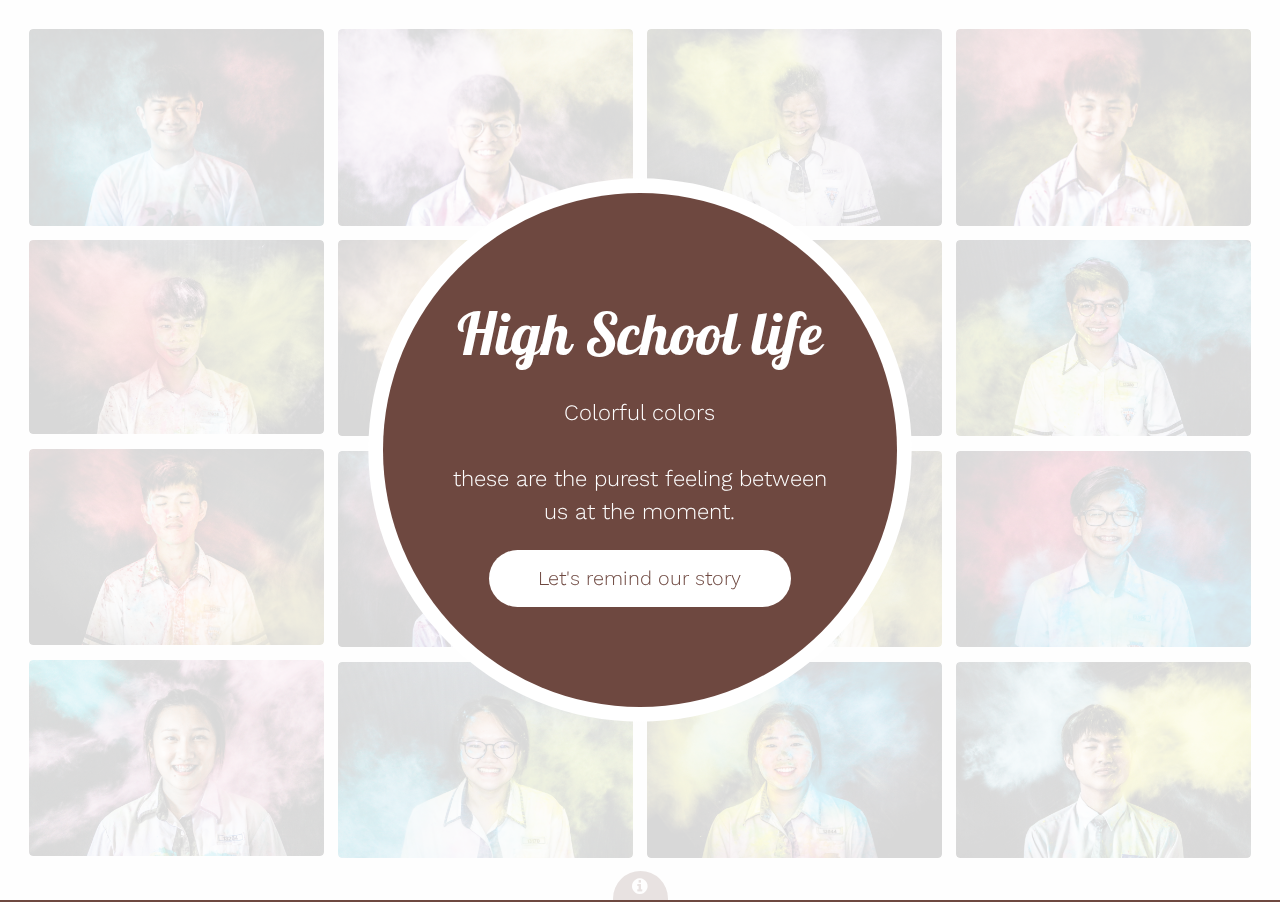
<file: index.html>
<!DOCTYPE HTML>
<!--
	Radius by TEMPLATED
	templated.co @templatedco
	Released for free under the Creative Commons Attribution 3.0 license (templated.co/license)
-->
<html>
	<head>
		<title>Always remember us this way</title>
		<meta charset="utf-8" />
		<meta name="viewport" content="width=device-width, initial-scale=1" />
		<link rel="stylesheet" href="assets/css/main.css" />
	</head>
	<body>

		<!-- Header -->
			<header id="header">
				<div class="inner">
					<div class="content">
						<h1>High School life</h1>
						<h2>Colorful colors<br /> <br />
						 these are the purest feeling between us at the moment.</h2>
						<a href="#" class="button big alt"><span>Let's remind our story</span></a>
					</div>
					<a href="#" class="button hidden"><span>Let's remind our story</span></a>
				</div>
			</header>

		<!-- Main -->
			<div id="main">
				<div class="inner">
					<div class="columns">

						<!-- Column 1 (horizontal, vertical, horizontal, vertical) -->
							<div class="image fit">
								<a href="detail1.html"><img src="images/01.jpg" alt="" /></a>
							</div>
							<div class="image fit">
								<a href="detail1.html"><img src="images/02.jpg" alt="" /></a>
							</div>
							<div class="image fit">
								<a href="detail1.html"><img src="images/03.jpg" alt="" /></a>
							</div>
							<div class="image fit">
								<a href="detail1.html"><img src="images/04.jpg" alt="" /></a>
							</div>

						<!-- Column 2 (vertical, horizontal, vertical, horizontal) -->
							<div class="image fit">
								<a href="detail1.html"><img src="images/06.jpg" alt="" /></a>
							</div>
							<div class="image fit">
								<a href="detail1.html"><img src="images/05.jpg" alt="" /></a>
							</div>
							<div class="image fit">
								<a href="detail1.html"><img src="images/08.jpg" alt="" /></a>
							</div>
							<div class="image fit">
								<a href="detail1.html"><img src="images/07.jpg" alt="" /></a>
							</div>

						<!-- Column 3 (horizontal, vertical, horizontal, vertical) -->
							<div class="image fit">
								<a href="detail1.html"><img src="images/09.jpg" alt="" /></a>
							</div>
							<div class="image fit">
								<a href="detail1.html"><img src="images/12.jpg" alt="" /></a>
							</div>
							<div class="image fit">
								<a href="detail1.html"><img src="images/11.jpg" alt="" /></a>
							</div>
							<div class="image fit">
								<a href="detail1.html"><img src="images/10.jpg" alt="" /></a>
							</div>

						<!-- Column 4 (vertical, horizontal, vertical, horizontal) -->
							<div class="image fit">
								<a href="detail1.html"><img src="images/13.jpg" alt="" /></a>
							</div>
							<div class="image fit">
								<a href="detail1.html"><img src="images/14.jpg" alt="" /></a>
							</div>
							<div class="image fit">
								<a href="detail1.html"><img src="images/15.jpg" alt="" /></a>
							</div>
							<div class="image fit">
								<a href="detail1.html"><img src="images/16.jpg" alt="" /></a>
							</div>

					</div>
				</div>
			</div>

		<!-- Footer -->
			<footer id="footer">
				<a href="#" class="info fa fa-info-circle"><span>About</span></a>
				<div class="inner">
					<div class="content">
						<h3>Always remember us this way</h3>
						<p>Fate, is a can not help the wonderful magnetic field dominated by human beings, but the global billions of people, we met so.<br /> The most youthful age is about to say goodbye.<br /> Even if the road after the age of 18 is rough,Even if I am the one I will be,<br /> I just want to remember my most colorful moments,<br /> Just want to remember my most lively years,<br /> Just want to remember... My most colorful youth.</p>
					</div>
					<div class="copyright">
						<h3>Follow me</h3>
						<ul class="icons">
							<li><a href="#" class="icon fa-twitter"><span class="label">Twitter</span></a></li>
							<li><a href="https://www.facebook.com/kongzhen.koo" class="icon fa-facebook"><span class="label">Facebook</span></a></li>
							<li><a href="https://www.instagram.com/kong_zhen/?hl=zh-tw" class="icon fa-instagram"><span class="label">Instagram</span></a></li>
							<li><a href="#" class="icon fa-dribbble"><span class="label">Dribbble</span></a></li>
						</ul>
						&copy; Always remember us this way. Design: <a href="https://www.instagram.com/kong_zhen/?hl=zh-tw">KOO KONG ZHEN</a>. Images: <a href="https://drive.google.com/drive/u/0/folders/1o5-w7MvJajLQ-y7zqC8nomoZ1O5dVR32">最純粹_我們</a>.
					</div>
				</div>
			</footer>

		<!-- Scripts -->
			<script src="assets/js/jquery.min.js"></script>
			<script src="assets/js/skel.min.js"></script>
			<script src="assets/js/util.js"></script>
			<script src="assets/js/main.js"></script>

	</body>
</html>
</file>
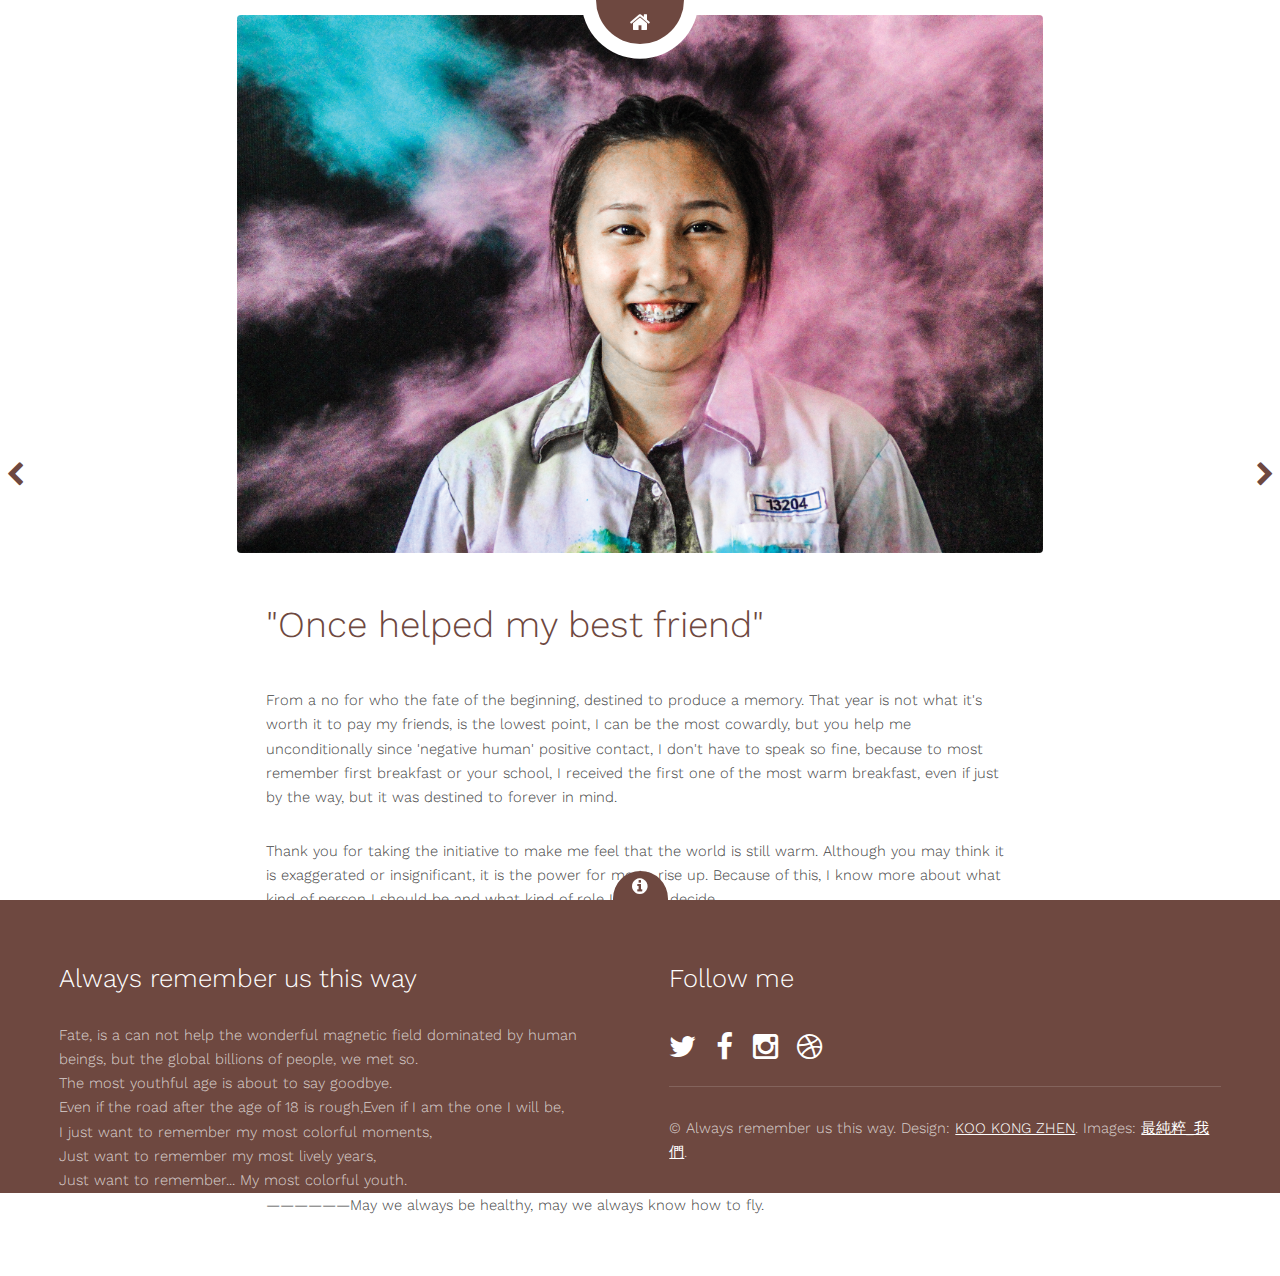
<file: detail1.html>
<!DOCTYPE HTML>
<!--
	Radius by TEMPLATED
	templated.co @templatedco
	Released for free under the Creative Commons Attribution 3.0 license (templated.co/license)
-->
<html>
	<head>
		<title>Detail 1 - Radius by TEMPLATED</title>
		<meta charset="utf-8" />
		<meta name="viewport" content="width=device-width, initial-scale=1" />
		<link rel="stylesheet" href="assets/css/main.css" />
	</head>
	<body>

		<!-- Header -->
			<header id="header" class="preview">
				<div class="inner">
					<div class="content">
						<h1>Radius</h1>
						<h2>A fully responsive masonry style portfolio template.</h2>
					</div>
					<a href="index.html" class="button hidden"><span>Let's Go</span></a>
				</div>
			</header>

		<!-- Main -->
			<div id="preview">
				<div class="inner">
					<div class="image fit">
						<img src="images/04.jpg" alt="" />
					</div>
					<div class="content">
						<header>
							<h2>"Once helped my best friend"</h2>
						</header>
						<p>From a no for who the fate of the beginning, destined to produce a memory. That year is not what it's worth it to pay my friends, is the lowest point, I can be the most cowardly, but you help me unconditionally since 'negative human' positive contact, I don't have to speak so fine, because to most remember first breakfast or your school, I received the first one of the most warm breakfast, even if just by the way, but it was destined to forever in mind.</p>
						<p>Thank you for taking the initiative to make me feel that the world is still warm. Although you may think it is exaggerated or insignificant, it is the power for me to rise up. Because of this, I know more about what kind of person I should be and what kind of role I should decide.</p>
						<p>So far, we are beginning to go our own way, may we all find our own way. It's been so long since my birthday that I haven't even replied to you. Ha, ha, ha. I promise I will meet you again no matter in Taiwan or there.</p>
						<p>So today is your birthday, take this time to write a thank you, this reason is just right, otherwise I will feel guilty at such a busy time, this need not reply long to me, ha ha ha, as a kind of record. Finally, to use the same old practical sentence: happy 19th birthday to you, more importantly, happy!</p>
						<br /> <br />
						——————May we always be healthy, may we always know how to fly.


					</div>
				</div>
				<a href="detail1.html" class="nav previous"><span class="fa fa-chevron-left"></span></a>
				<a href="detail2.html" class="nav next"><span class="fa fa-chevron-right"></span></a>
			</div>

		<!-- Footer -->
			<footer id="footer">
				<a href="#" class="info fa fa-info-circle"><span>About</span></a>
				<div class="inner">
					<div class="content">
						<h3>Always remember us this way</h3>
						<p>Fate, is a can not help the wonderful magnetic field dominated by human beings, but the global billions of people, we met so.<br /> The most youthful age is about to say goodbye.<br /> Even if the road after the age of 18 is rough,Even if I am the one I will be,<br /> I just want to remember my most colorful moments,<br /> Just want to remember my most lively years,<br /> Just want to remember... My most colorful youth.</p>
					</div>
					<div class="copyright">
						<h3>Follow me</h3>
						<ul class="icons">
							<li><a href="#" class="icon fa-twitter"><span class="label">Twitter</span></a></li>
							<li><a href="https://www.facebook.com/kongzhen.koo" class="icon fa-facebook"><span class="label">Facebook</span></a></li>
							<li><a href="https://www.instagram.com/kong_zhen/?hl=zh-tw" class="icon fa-instagram"><span class="label">Instagram</span></a></li>
							<li><a href="#" class="icon fa-dribbble"><span class="label">Dribbble</span></a></li>
						</ul>
						&copy; Always remember us this way. Design: <a href="https://www.instagram.com/kong_zhen/?hl=zh-tw">KOO KONG ZHEN</a>. Images: <a href="https://drive.google.com/drive/u/0/folders/1o5-w7MvJajLQ-y7zqC8nomoZ1O5dVR32">最純粹_我們</a>.
					</div>
				</div>
			</footer>


		<!-- Scripts -->
			<script src="assets/js/jquery.min.js"></script>
			<script src="assets/js/skel.min.js"></script>
			<script src="assets/js/util.js"></script>
			<script src="assets/js/main.js"></script>

	</body>
</html>
</file>
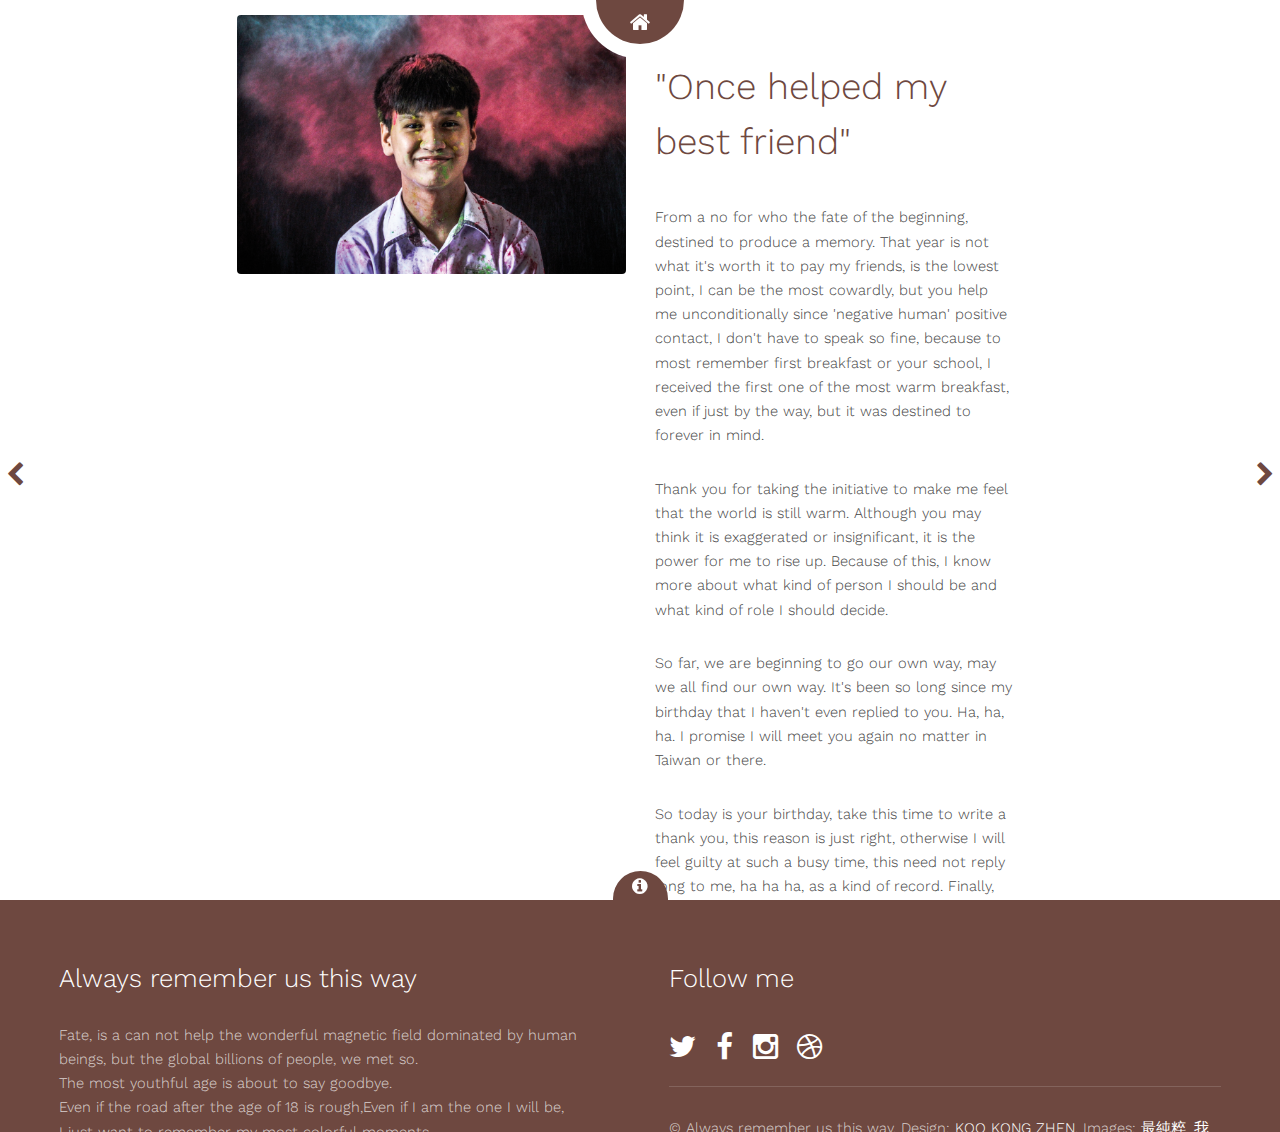
<file: detail2.html>
<!DOCTYPE HTML>
<!--
	Radius by TEMPLATED
	templated.co @templatedco
	Released for free under the Creative Commons Attribution 3.0 license (templated.co/license)
-->
<html>
	<head>
		<title>Detail 2 - Radius by TEMPLATED</title>
		<meta charset="utf-8" />
		<meta name="viewport" content="width=device-width, initial-scale=1" />
		<link rel="stylesheet" href="assets/css/main.css" />
	</head>
	<body>

		<!-- Header -->
			<header id="header" class="preview">
				<div class="inner">
					<div class="content">
						<h1>Radius</h1>
						<h2>A fully responsive masonry style portfolio template.</h2>
					</div>
					<a href="index.html" class="button hidden"><span>Let's Go</span></a>
				</div>
			</header>

		<!-- Main -->
			<div id="preview" class="vertical">
				<div class="inner">
					<div class="image fit">
						<img src="images/08.jpg" alt="" />
					</div>
					<div class="content">
						<header>
							<h2>"Once helped my best friend"</h2>
						</header>
						<p>From a no for who the fate of the beginning, destined to produce a memory. That year is not what it's worth it to pay my friends, is the lowest point, I can be the most cowardly, but you help me unconditionally since 'negative human' positive contact, I don't have to speak so fine, because to most remember first breakfast or your school, I received the first one of the most warm breakfast, even if just by the way, but it was destined to forever in mind.</p>
						<p>Thank you for taking the initiative to make me feel that the world is still warm. Although you may think it is exaggerated or insignificant, it is the power for me to rise up. Because of this, I know more about what kind of person I should be and what kind of role I should decide.</p>
						<p>So far, we are beginning to go our own way, may we all find our own way. It's been so long since my birthday that I haven't even replied to you. Ha, ha, ha. I promise I will meet you again no matter in Taiwan or there.</p>
						<p>So today is your birthday, take this time to write a thank you, this reason is just right, otherwise I will feel guilty at such a busy time, this need not reply long to me, ha ha ha, as a kind of record. Finally, to use the same old practical sentence: happy 19th birthday to you, more importantly, happy!</p>
						<br /> <br />
						——————May we always be healthy, may we always know how to fly.
					</div>
				</div>
				<a href="detail1.html" class="nav previous"><span class="fa fa-chevron-left"></span></a>
				<a href="detail2.html" class="nav next"><span class="fa fa-chevron-right"></span></a>
			</div>

		<!-- Footer -->
			<footer id="footer">
				<a href="#" class="info fa fa-info-circle"><span>About</span></a>
				<div class="inner">
					<div class="content">
						<h3>Always remember us this way</h3>
						<p>Fate, is a can not help the wonderful magnetic field dominated by human beings, but the global billions of people, we met so.<br /> The most youthful age is about to say goodbye.<br /> Even if the road after the age of 18 is rough,Even if I am the one I will be,<br /> I just want to remember my most colorful moments,<br /> Just want to remember my most lively years,<br /> Just want to remember... My most colorful youth.</p>
					</div>
					<div class="copyright">
						<h3>Follow me</h3>
						<ul class="icons">
							<li><a href="#" class="icon fa-twitter"><span class="label">Twitter</span></a></li>
							<li><a href="https://www.facebook.com/kongzhen.koo" class="icon fa-facebook"><span class="label">Facebook</span></a></li>
							<li><a href="https://www.instagram.com/kong_zhen/?hl=zh-tw" class="icon fa-instagram"><span class="label">Instagram</span></a></li>
							<li><a href="#" class="icon fa-dribbble"><span class="label">Dribbble</span></a></li>
						</ul>
						&copy; Always remember us this way. Design: <a href="https://www.instagram.com/kong_zhen/?hl=zh-tw">KOO KONG ZHEN</a>. Images: <a href="https://drive.google.com/drive/u/0/folders/1o5-w7MvJajLQ-y7zqC8nomoZ1O5dVR32">最純粹_我們</a>.
					</div>
				</div>
			</footer>


		<!-- Scripts -->
			<script src="assets/js/jquery.min.js"></script>
			<script src="assets/js/skel.min.js"></script>
			<script src="assets/js/util.js"></script>
			<script src="assets/js/main.js"></script>

	</body>
</html>
</file>
<file: assets/css/main.css>
@import url(font-awesome.min.css);
@import url(https://fonts.googleapis.com/css?family=Pattaya|Work+Sans:400,200,300);

/*
	Radius by TEMPLATED
	templated.co @templatedco
	Released for free under the Creative Commons Attribution 3.0 license (templated.co/license)
*/

/* Reset */

	html, body, div, span, applet, object, iframe, h1, h2, h3, h4, h5, h6, p, blockquote, pre, a, abbr, acronym, address, big, cite, code, del, dfn, em, img, ins, kbd, q, s, samp, small, strike, strong, sub, sup, tt, var, b, u, i, center, dl, dt, dd, ol, ul, li, fieldset, form, label, legend, table, caption, tbody, tfoot, thead, tr, th, td, article, aside, canvas, details, embed, figure, figcaption, footer, header, hgroup, menu, nav, output, ruby, section, summary, time, mark, audio, video {
		margin: 0;
		padding: 0;
		border: 0;
		font-size: 100%;
		font: inherit;
		vertical-align: baseline;
	}

	article, aside, details, figcaption, figure, footer, header, hgroup, menu, nav, section {
		display: block;
	}

	body {
		line-height: 1;
	}

	ol, ul {
		list-style: none;
	}

	blockquote, q {
		quotes: none;
	}

	blockquote:before, blockquote:after, q:before, q:after {
		content: '';
		content: none;
	}

	table {
		border-collapse: collapse;
		border-spacing: 0;
	}

	body {
		-webkit-text-size-adjust: none;
	}

/* Box Model */

	*, *:before, *:after {
		-moz-box-sizing: border-box;
		-webkit-box-sizing: border-box;
		box-sizing: border-box;
	}

/* Basic */

	@-ms-viewport {
		width: device-width;
	}

	@media screen and (max-width: 480px) {

		html, body {
			min-width: 320px;
		}

	}

	body {
		background: #fff;
	}

		body.is-loading *, body.is-loading *:before, body.is-loading *:after {
			-moz-animation: none !important;
			-webkit-animation: none !important;
			-ms-animation: none !important;
			animation: none !important;
			-moz-transition: none !important;
			-webkit-transition: none !important;
			-ms-transition: none !important;
			transition: none !important;
		}

/* Type */

	body {
		background-color: #fff;
		color: #444;
	}

	body, input, select, textarea {
		font-family: "Work Sans", sans-serif;
		font-size: 13pt;
		font-weight: 300;
		line-height: 1.65;
	}

		@media screen and (max-width: 1680px) {

			body, input, select, textarea {
				font-size: 11pt;
			}

		}

		@media screen and (max-width: 1280px) {

			body, input, select, textarea {
				font-size: 11pt;
			}

		}

		@media screen and (max-width: 980px) {

			body, input, select, textarea {
				font-size: 12pt;
			}

		}

		@media screen and (max-width: 736px) {

			body, input, select, textarea {
				font-size: 12pt;
			}

		}

		@media screen and (max-width: 480px) {

			body, input, select, textarea {
				font-size: 12pt;
			}

		}

	a {
		text-decoration: underline;
		outline: 0;
	}

		a:hover {
			text-decoration: none;
		}

	strong, b {
		font-weight: 300;
	}

	em, i {
		font-style: italic;
	}

	p {
		margin: 0 0 2em 0;
	}

	h1, h2, h3, h4, h5, h6 {
		font-weight: 300;
		line-height: 1.5;
		margin: 0 0 1em 0;
	}

		h1 a, h2 a, h3 a, h4 a, h5 a, h6 a {
			color: inherit;
			text-decoration: none;
		}

	h2 {
		font-size: 1.75em;
	}

	h3 {
		font-size: 1.35em;
	}

	h4 {
		font-size: 1.1em;
	}

	h5 {
		font-size: 0.9em;
	}

	h6 {
		font-size: 0.7em;
	}

	sub {
		font-size: 0.8em;
		position: relative;
		top: 0.5em;
	}

	sup {
		font-size: 0.8em;
		position: relative;
		top: -0.5em;
	}

	blockquote {
		border-left: solid 4px;
		font-style: italic;
		margin: 0 0 2em 0;
		padding: 0.5em 0 0.5em 2em;
	}

	code {
		border-radius: 4px;
		border: solid 1px;
		font-family: "Courier New", monospace;
		font-size: 0.9em;
		margin: 0 0.25em;
		padding: 0.25em 0.65em;
	}

	pre {
		-webkit-overflow-scrolling: touch;
		font-family: "Courier New", monospace;
		font-size: 0.9em;
		margin: 0 0 2em 0;
	}

		pre code {
			display: block;
			line-height: 1.75;
			padding: 1em 1.5em;
			overflow-x: auto;
		}

	hr {
		border: 0;
		border-bottom: solid 1px;
		margin: 2em 0;
	}

		hr.major {
			margin: 3em 0;
		}

	.align-left {
		text-align: left;
	}

	.align-center {
		text-align: center;
	}

	.align-right {
		text-align: right;
	}

	input, select, textarea {
		color: #555;
	}

	a {
		color: #6E4840;
	}

	strong, b {
		color: #555;
	}

	h1, h2, h3, h4, h5, h6 {
		color: #555;
	}

	blockquote {
		border-left-color: rgba(144, 144, 144, 0.25);
	}

	code {
		background: rgba(144, 144, 144, 0.075);
		border-color: rgba(144, 144, 144, 0.25);
	}

	hr {
		border-bottom-color: rgba(144, 144, 144, 0.25);
	}

/* Box */

	.box {
		border-radius: 4px;
		border: solid 1px;
		margin-bottom: 2em;
		padding: 1.5em;
	}

		.box > :last-child,
		.box > :last-child > :last-child,
		.box > :last-child > :last-child > :last-child {
			margin-bottom: 0;
		}

		.box.alt {
			border: 0;
			border-radius: 0;
			padding: 0;
		}

	.box {
		border-color: rgba(144, 144, 144, 0.25);
	}

/* Button */

	input[type="submit"],
	input[type="reset"],
	input[type="button"],
	button,
	.button {
		-moz-appearance: none;
		-webkit-appearance: none;
		-ms-appearance: none;
		appearance: none;
		-moz-transition: background-color 0.2s ease-in-out, color 0.2s ease-in-out;
		-webkit-transition: background-color 0.2s ease-in-out, color 0.2s ease-in-out;
		-ms-transition: background-color 0.2s ease-in-out, color 0.2s ease-in-out;
		transition: background-color 0.2s ease-in-out, color 0.2s ease-in-out;
		border-radius: 4px;
		border: 0;
		cursor: pointer;
		display: inline-block;
		font-weight: 300;
		height: 2.85em;
		line-height: 2.95em;
		padding: 0 2.5em;
		text-align: center;
		text-decoration: none;
		white-space: nowrap;
	}

		input[type="submit"].icon,
		input[type="reset"].icon,
		input[type="button"].icon,
		button.icon,
		.button.icon {
			padding-left: 1.35em;
		}

			input[type="submit"].icon:before,
			input[type="reset"].icon:before,
			input[type="button"].icon:before,
			button.icon:before,
			.button.icon:before {
				margin-right: 0.5em;
			}

		input[type="submit"].alt,
		input[type="reset"].alt,
		input[type="button"].alt,
		button.alt,
		.button.alt {
			background: #FFF;
			color: #6E4840;
		}

		input[type="submit"].fit,
		input[type="reset"].fit,
		input[type="button"].fit,
		button.fit,
		.button.fit {
			display: block;
			margin: 0 0 1em 0;
			width: 100%;
		}

		input[type="submit"].small,
		input[type="reset"].small,
		input[type="button"].small,
		button.small,
		.button.small {
			font-size: 0.8em;
		}

		input[type="submit"].big,
		input[type="reset"].big,
		input[type="button"].big,
		button.big,
		.button.big {
			font-size: 1.35em;
		}

		input[type="submit"].disabled, input[type="submit"]:disabled,
		input[type="reset"].disabled,
		input[type="reset"]:disabled,
		input[type="button"].disabled,
		input[type="button"]:disabled,
		button.disabled,
		button:disabled,
		.button.disabled,
		.button:disabled {
			-moz-pointer-events: none;
			-webkit-pointer-events: none;
			-ms-pointer-events: none;
			pointer-events: none;
			opacity: 0.25;
		}

		@media screen and (max-width: 480px) {

			input[type="submit"],
			input[type="reset"],
			input[type="button"],
			button,
			.button {
				padding: 0;
			}

		}

/* Form */

	form {
		margin: 0 0 2em 0;
	}

	label {
		display: block;
		font-size: 0.9em;
		font-weight: 300;
		margin: 0 0 1em 0;
	}

	input[type="text"],
	input[type="password"],
	input[type="email"],
	select,
	textarea {
		-moz-appearance: none;
		-webkit-appearance: none;
		-ms-appearance: none;
		appearance: none;
		border-radius: 4px;
		border: none;
		border: solid 1px;
		color: inherit;
		display: block;
		outline: 0;
		padding: 0 1em;
		text-decoration: none;
		width: 100%;
	}

		input[type="text"]:invalid,
		input[type="password"]:invalid,
		input[type="email"]:invalid,
		select:invalid,
		textarea:invalid {
			box-shadow: none;
		}

	.select-wrapper {
		text-decoration: none;
		display: block;
		position: relative;
	}

		.select-wrapper:before {
			-moz-osx-font-smoothing: grayscale;
			-webkit-font-smoothing: antialiased;
			font-family: FontAwesome;
			font-style: normal;
			font-weight: normal;
			text-transform: none !important;
		}

		.select-wrapper:before {
			content: '\f078';
			display: block;
			height: 2.75em;
			line-height: 2.75em;
			pointer-events: none;
			position: absolute;
			right: 0;
			text-align: center;
			top: 0;
			width: 2.75em;
		}

		.select-wrapper select::-ms-expand {
			display: none;
		}

	input[type="text"],
	input[type="password"],
	input[type="email"],
	select {
		height: 2.75em;
	}

	textarea {
		padding: 0.75em 1em;
	}

	input[type="checkbox"],
	input[type="radio"] {
		-moz-appearance: none;
		-webkit-appearance: none;
		-ms-appearance: none;
		appearance: none;
		display: block;
		float: left;
		margin-right: -2em;
		opacity: 0;
		width: 1em;
		z-index: -1;
	}

		input[type="checkbox"] + label,
		input[type="radio"] + label {
			text-decoration: none;
			cursor: pointer;
			display: inline-block;
			font-size: 1em;
			font-weight: 300;
			padding-left: 2.4em;
			padding-right: 0.75em;
			position: relative;
		}

			input[type="checkbox"] + label:before,
			input[type="radio"] + label:before {
				-moz-osx-font-smoothing: grayscale;
				-webkit-font-smoothing: antialiased;
				font-family: FontAwesome;
				font-style: normal;
				font-weight: normal;
				text-transform: none !important;
			}

			input[type="checkbox"] + label:before,
			input[type="radio"] + label:before {
				border-radius: 4px;
				border: solid 1px;
				content: '';
				display: inline-block;
				height: 1.65em;
				left: 0;
				line-height: 1.58125em;
				position: absolute;
				text-align: center;
				top: 0;
				width: 1.65em;
			}

		input[type="checkbox"]:checked + label:before,
		input[type="radio"]:checked + label:before {
			content: '\f00c';
		}

	input[type="checkbox"] + label:before {
		border-radius: 4px;
	}

	input[type="radio"] + label:before {
		border-radius: 100%;
	}

	::-webkit-input-placeholder {
		opacity: 1.0;
	}

	:-moz-placeholder {
		opacity: 1.0;
	}

	::-moz-placeholder {
		opacity: 1.0;
	}

	:-ms-input-placeholder {
		opacity: 1.0;
	}

	.formerize-placeholder {
		opacity: 1.0;
	}

	label {
		color: #555;
	}

	input[type="text"],
	input[type="password"],
	input[type="email"],
	select,
	textarea {
		background: rgba(144, 144, 144, 0.075);
		border-color: rgba(144, 144, 144, 0.25);
	}

		input[type="text"]:focus,
		input[type="password"]:focus,
		input[type="email"]:focus,
		select:focus,
		textarea:focus {
			border-color: #6E4840;
			box-shadow: 0 0 0 1px #6E4840;
		}

	.select-wrapper:before {
		color: rgba(144, 144, 144, 0.25);
	}

	input[type="checkbox"] + label,
	input[type="radio"] + label {
		color: #444;
	}

		input[type="checkbox"] + label:before,
		input[type="radio"] + label:before {
			background: rgba(144, 144, 144, 0.075);
			border-color: rgba(144, 144, 144, 0.25);
		}

	input[type="checkbox"]:checked + label:before,
	input[type="radio"]:checked + label:before {
		background-color: #6E4840;
		border-color: #6E4840;
		color: #ffffff;
	}

	input[type="checkbox"]:focus + label:before,
	input[type="radio"]:focus + label:before {
		border-color: #6E4840;
		box-shadow: 0 0 0 1px #6E4840;
	}

	::-webkit-input-placeholder {
		color: #bbb !important;
	}

	:-moz-placeholder {
		color: #bbb !important;
	}

	::-moz-placeholder {
		color: #bbb !important;
	}

	:-ms-input-placeholder {
		color: #bbb !important;
	}

	.formerize-placeholder {
		color: #bbb !important;
	}

/* Icon */

	.icon {
		text-decoration: none;
		border-bottom: none;
		position: relative;
	}

		.icon:before {
			-moz-osx-font-smoothing: grayscale;
			-webkit-font-smoothing: antialiased;
			font-family: FontAwesome;
			font-style: normal;
			font-weight: normal;
			text-transform: none !important;
		}

		.icon > .label {
			display: none;
		}

/* Image */

	.image {
		border-radius: 4px;
		border: 0;
		display: inline-block;
		position: relative;
	}

		.image img {
			border-radius: 4px;
			display: block;
		}

		.image.left, .image.right {
			max-width: 40%;
		}

			.image.left img, .image.right img {
				width: 100%;
			}

		.image.left {
			float: left;
			margin: 0 1.5em 1em 0;
			top: 0.25em;
		}

		.image.right {
			float: right;
			margin: 0 0 1em 1.5em;
			top: 0.25em;
		}

		.image.fit {
			display: block;
			margin: 0 0 2em 0;
			width: 100%;
		}

			.image.fit img {
				width: 100%;
			}

		.image.main {
			display: block;
			margin: 0 0 3em 0;
			width: 100%;
		}

			.image.main img {
				width: 100%;
			}

/* List */

	ol {
		list-style: decimal;
		margin: 0 0 2em 0;
		padding-left: 1.25em;
	}

		ol li {
			padding-left: 0.25em;
		}

	ul {
		list-style: disc;
		margin: 0 0 2em 0;
		padding-left: 1em;
	}

		ul li {
			padding-left: 0.5em;
		}

		ul.alt {
			list-style: none;
			padding-left: 0;
		}

			ul.alt li {
				border-top: solid 1px;
				padding: 0.5em 0;
			}

				ul.alt li:first-child {
					border-top: 0;
					padding-top: 0;
				}

		ul.icons {
			cursor: default;
			list-style: none;
			padding-left: 0;
		}

			ul.icons li {
				display: inline-block;
				padding: 0 1em 0 0;
			}

				ul.icons li:last-child {
					padding-right: 0;
				}

				ul.icons li .icon:before {
					font-size: 2em;
				}

		ul.actions {
			cursor: default;
			list-style: none;
			padding-left: 0;
		}

			ul.actions li {
				display: inline-block;
				padding: 0 1em 0 0;
				vertical-align: middle;
			}

				ul.actions li:last-child {
					padding-right: 0;
				}

			ul.actions.small li {
				padding: 0 0.5em 0 0;
			}

			ul.actions.vertical li {
				display: block;
				padding: 1em 0 0 0;
			}

				ul.actions.vertical li:first-child {
					padding-top: 0;
				}

				ul.actions.vertical li > * {
					margin-bottom: 0;
				}

			ul.actions.vertical.small li {
				padding: 0.5em 0 0 0;
			}

				ul.actions.vertical.small li:first-child {
					padding-top: 0;
				}

			ul.actions.fit {
				display: table;
				margin-left: -1em;
				padding: 0;
				table-layout: fixed;
				width: calc(100% + 1em);
			}

				ul.actions.fit li {
					display: table-cell;
					padding: 0 0 0 1em;
				}

					ul.actions.fit li > * {
						margin-bottom: 0;
					}

				ul.actions.fit.small {
					margin-left: -0.5em;
					width: calc(100% + 0.5em);
				}

					ul.actions.fit.small li {
						padding: 0 0 0 0.5em;
					}

			@media screen and (max-width: 480px) {

				ul.actions {
					margin: 0 0 2em 0;
				}

					ul.actions li {
						padding: 1em 0 0 0;
						display: block;
						text-align: center;
						width: 100%;
					}

						ul.actions li:first-child {
							padding-top: 0;
						}

						ul.actions li > * {
							width: 100%;
							margin: 0 !important;
						}

							ul.actions li > *.icon:before {
								margin-left: -2em;
							}

					ul.actions.small li {
						padding: 0.5em 0 0 0;
					}

						ul.actions.small li:first-child {
							padding-top: 0;
						}

			}

	dl {
		margin: 0 0 2em 0;
	}

		dl dt {
			display: block;
			font-weight: 300;
			margin: 0 0 1em 0;
		}

		dl dd {
			margin-left: 2em;
		}

	ul.alt li {
		border-top-color: rgba(144, 144, 144, 0.25);
	}

/* Columns */

	.columns {
		position: relative;
		-moz-column-count: 4;
		-webkit-column-count: 4;
		column-count: 4;
		-moz-column-gap: 1em;
		-webkit-column-gap: 1em;
		column-gap: 1em;
	}

		.columns .image {
			position: relative;
			display: inline-block;
			margin: 0 0 .5em;
			width: 100%;
			overflow: hidden;
		}

			.columns .image img {
				-moz-transition: -moz-transform 0.2s ease-in-out;
				-webkit-transition: -webkit-transform 0.2s ease-in-out;
				-ms-transition: -ms-transform 0.2s ease-in-out;
				transition: transform 0.2s ease-in-out;
				-webkit-backface-visibility: hidden;
				-webkit-transform: translate3D(0, 0, 0);
			}

			.columns .image:hover img {
				-moz-transform: scale(1.1);
				-webkit-transform: scale(1.1);
				-ms-transform: scale(1.1);
				transform: scale(1.1);
			}

		@media screen and (max-width: 736px) {

			.columns {
				-moz-column-count: 2;
				-webkit-column-count: 2;
				column-count: 2;
			}

		}

		@media screen and (max-width: 480px) {

			.columns {
				-moz-column-count: 1;
				-webkit-column-count: 1;
				column-count: 1;
			}

		}

/* Preview */

	#preview {
		position: relative;
		padding: 1em;
	}

		#preview .inner {
			max-width: 70em;
			margin: 0 auto;
		}

		#preview .image {
			margin: 0;
		}

		#preview.vertical .inner {
			display: -ms-flexbox;
			display: -moz-flex;
			display: -webkit-flex;
			display: -ms-flex;
			display: flex;
		}

			#preview.vertical .inner .image {
				-ms-flex: 1 1 calc(100% - 50px);
				flex: 1 1 calc(100% - 50px);
				max-width: 100%;
				width: 50%;
			}

			#preview.vertical .inner .content {
				-ms-flex: 1 1 calc(100% - 50px);
				flex: 1 1 calc(100% - 50px);
				max-width: 100%;
				width: 50%;
			}

		#preview .nav {
			-moz-transition: background-color 0.2s ease-in-out;
			-webkit-transition: background-color 0.2s ease-in-out;
			-ms-transition: background-color 0.2s ease-in-out;
			transition: background-color 0.2s ease-in-out;
			position: fixed;
			height: 2em;
			width: 2em;
			background: #fff;
			border-radius: 100%;
			line-height: 2em;
			top: 50%;
			font-size: 1.75em;
			text-align: center;
			z-index: 10003;
		}

			#preview .nav:hover {
				background: #FFF;
			}

			#preview .nav.previous {
				left: -.4em;
			}

			#preview .nav.next {
				right: -.4em;
			}

		#preview .content {
			padding: 3em 2em;
		}

			#preview .content header h2 {
				font-size: 2.5em;
				color: #6E4840;
			}

		@media screen and (max-width: 1680px) {

			#preview .inner {
				max-width: 55em;
			}

		}

		@media screen and (max-width: 980px) {

			#preview.vertical .inner {
				-moz-flex-wrap: wrap;
				-webkit-flex-wrap: wrap;
				-ms-flex-wrap: wrap;
				flex-wrap: wrap;
			}

		}

		@media screen and (max-width: 736px) {

			#preview .content {
				padding: 2em;
			}

				#preview .content header h2 {
					font-size: 2em;
				}

		}

/* Section/Article */

	section.special, article.special {
		text-align: center;
	}

	header p {
		position: relative;
		margin: 0 0 1.5em 0;
	}

	header h2 + p {
		font-size: 1.25em;
		margin-top: -1em;
	}

	header h3 + p {
		font-size: 1.1em;
		margin-top: -0.8em;
	}

	header h4 + p,
	header h5 + p,
	header h6 + p {
		font-size: 0.9em;
		margin-top: -0.6em;
	}

	header p {
		color: #bbb;
	}

/* Table */

	.table-wrapper {
		-webkit-overflow-scrolling: touch;
		overflow-x: auto;
	}

	table {
		margin: 0 0 2em 0;
		width: 100%;
	}

		table tbody tr {
			border: solid 1px;
			border-left: 0;
			border-right: 0;
		}

		table td {
			padding: 0.75em 0.75em;
		}

		table th {
			font-size: 0.9em;
			font-weight: 300;
			padding: 0 0.75em 0.75em 0.75em;
			text-align: left;
		}

		table thead {
			border-bottom: solid 2px;
		}

		table tfoot {
			border-top: solid 2px;
		}

		table.alt {
			border-collapse: separate;
		}

			table.alt tbody tr td {
				border: solid 1px;
				border-left-width: 0;
				border-top-width: 0;
			}

				table.alt tbody tr td:first-child {
					border-left-width: 1px;
				}

			table.alt tbody tr:first-child td {
				border-top-width: 1px;
			}

			table.alt thead {
				border-bottom: 0;
			}

			table.alt tfoot {
				border-top: 0;
			}

	table tbody tr {
		border-color: rgba(144, 144, 144, 0.25);
	}

		table tbody tr:nth-child(2n + 1) {
			background-color: rgba(144, 144, 144, 0.075);
		}

	table th {
		color: #555;
	}

	table thead {
		border-bottom-color: rgba(144, 144, 144, 0.25);
	}

	table tfoot {
		border-top-color: rgba(144, 144, 144, 0.25);
	}

	table.alt tbody tr td {
		border-color: rgba(144, 144, 144, 0.25);
	}

/* Header */

	#header {
		-moz-transition: background 1s ease-in-out, height 0.2s ease-in-out;
		-webkit-transition: background 1s ease-in-out, height 0.2s ease-in-out;
		-ms-transition: background 1s ease-in-out, height 0.2s ease-in-out;
		transition: background 1s ease-in-out, height 0.2s ease-in-out;
		display: -moz-flex;
		display: -webkit-flex;
		display: -ms-flex;
		display: flex;
		-moz-justify-content: center;
		-webkit-justify-content: center;
		-ms-justify-content: center;
		justify-content: center;
		-moz-align-items: center;
		-webkit-align-items: center;
		-ms-align-items: center;
		align-items: center;
		display: -ms-flexbox;
		-ms-flex-align: center;
		-ms-flex-pack: center;
		background: rgba(254, 254, 254, 0.85);
		position: fixed;
		top: 0;
		width: 100%;
		height: 100vh;
		z-index: 10001;
	}

		#header .inner {
			-moz-transition: height 0.2s ease-in-out, width 0.2s ease-in-out;
			-webkit-transition: height 0.2s ease-in-out, width 0.2s ease-in-out;
			-ms-transition: height 0.2s ease-in-out, width 0.2s ease-in-out;
			transition: height 0.2s ease-in-out, width 0.2s ease-in-out;
			display: -moz-flex;
			display: -webkit-flex;
			display: -ms-flex;
			display: flex;
			-moz-flex-direction: column;
			-webkit-flex-direction: column;
			-ms-flex-direction: column;
			flex-direction: column;
			-moz-justify-content: center;
			-webkit-justify-content: center;
			-ms-justify-content: center;
			justify-content: center;
			-moz-align-items: center;
			-webkit-align-items: center;
			-ms-align-items: center;
			align-items: center;
			display: -ms-flexbox;
			-ms-flex-align: center;
			-ms-flex-pack: center;
			background: #6E4840;
			border-radius: 100%;
			width: 35em;
			height: 35em;
			padding: 4em;
			text-align: center;
			box-shadow: 0 0 0 1em #FFF;
			cursor: default;
		}

			#header .inner .content {
				-moz-transition: opacity 1s ease-in-out;
				-webkit-transition: opacity 1s ease-in-out;
				-ms-transition: opacity 1s ease-in-out;
				transition: opacity 1s ease-in-out;
				opacity: 1;
			}

				#header .inner .content h1 {
					font-size: 4em;
					font-family: 'Pattaya', sans-serif;
					margin: 0 0 .25em 0;
					color: #fff;
				}

				#header .inner .content h2 {
					font-size: 1.5em;
					color: #fff;
					margin: 0 0 1em 0;
				}

			#header .inner .button {
				-moz-transition: background 1s ease-in-out;
				-webkit-transition: background 1s ease-in-out;
				-ms-transition: background 1s ease-in-out;
				transition: background 1s ease-in-out;
				margin: 0;
				border-radius: 30px;
			}

				#header .inner .button.hidden {
					display: none;
					cursor: pointer;
				}

			#header .inner.hidden {
				display: none;
			}

		#header.hide, #header.preview {
			-moz-transition: background 0.2s ease-in-out, height 1s ease-in-out;
			-webkit-transition: background 0.2s ease-in-out, height 1s ease-in-out;
			-ms-transition: background 0.2s ease-in-out, height 1s ease-in-out;
			transition: background 0.2s ease-in-out, height 1s ease-in-out;
			background: none;
			height: 0;
		}

			#header.hide .inner, #header.preview .inner {
				height: 6em;
				width: 6em;
				padding: 2em;
			}

				#header.hide .inner .content, #header.preview .inner .content {
					opacity: 0;
				}

					#header.hide .inner .content h1, #header.preview .inner .content h1 {
						display: none;
					}

					#header.hide .inner .content h2, #header.preview .inner .content h2 {
						display: none;
					}

			#header.hide .button.big, #header.preview .button.big {
				display: none;
			}

			#header.hide .button.hidden, #header.preview .button.hidden {
				text-decoration: none;
				padding-top: 1.5em;
				padding-left: 0;
				padding-right: 0;
				background: none;
				display: inline-block;
			}

				#header.hide .button.hidden:before, #header.preview .button.hidden:before {
					-moz-osx-font-smoothing: grayscale;
					-webkit-font-smoothing: antialiased;
					font-family: FontAwesome;
					font-style: normal;
					font-weight: normal;
					text-transform: none !important;
				}

				#header.hide .button.hidden:before, #header.preview .button.hidden:before {
					content: '\f015';
					color: #FFF;
					font-size: 1.5em;
				}

				#header.hide .button.hidden span, #header.preview .button.hidden span {
					display: none;
				}

		@media screen and (max-width: 736px) {

			#header .inner {
				width: 25em;
				height: 25em;
				font-size: .75em;
				padding: 3em;
			}

		}

		@media screen and (max-width: 480px) {

			#header .inner {
				width: 26em;
				height: 26em;
				padding: 2em;
				font-size: .65em;
			}

				#header .inner .button {
					padding-left: 2em;
					padding-right: 2em;
				}

		}

/* Main */

	#main {
		padding: 2em;
	}

		#main .inner {
			max-width: 100%;
		}

/* Footer */

	#footer {
		-moz-transition: bottom 0.2s ease;
		-webkit-transition: bottom 0.2s ease;
		-ms-transition: bottom 0.2s ease;
		transition: bottom 0.2s ease;
		position: fixed;
		bottom: -20em;
		color: #FFF;
		left: 0;
		width: 100%;
		text-align: center;
		z-index: 9999;
	}

		#footer.show {
			bottom: 0;
		}

		#footer .info {
			position: relative;
			display: inline-block;
			text-decoration: none;
			border-radius: 50% 50% 0 0;
			background: #6E4840;
			width: 3em;
			height: 3em;
			margin-bottom: -1.75em;
			color: #FFF;
			font-size: 1.25em;
			padding-top: .35em;
		}

			#footer .info span {
				display: none;
			}

		#footer .inner {
			display: -moz-flex;
			display: -webkit-flex;
			display: -ms-flex;
			display: flex;
			-moz-justify-content: center;
			-webkit-justify-content: center;
			-ms-justify-content: center;
			justify-content: center;
			-moz-align-items: stretch;
			-webkit-align-items: stretch;
			-ms-align-items: stretch;
			align-items: stretch;
			display: -ms-flexbox;
			-ms-flex-align: center;
			-ms-flex-pack: center;
			position: relative;
			z-index: 10003;
			background: #6E4840;
			padding: 2em;
			height: 20em;
		}

			#footer .inner .content,
			#footer .inner .copyright {
				width: 50%;
				text-align: left;
				color: rgba(255, 255, 255, 0.75);
				padding: 2em;
				display: inline-block;
			}

				#footer .inner .content h3,
				#footer .inner .copyright h3 {
					color: #FFF;
					font-size: 1.75em;
				}

				#footer .inner .content a,
				#footer .inner .copyright a {
					color: #FFF;
				}

					#footer .inner .content a:hover,
					#footer .inner .copyright a:hover {
						color: rgba(255, 255, 255, 0.75);
					}

				#footer .inner .content p,
				#footer .inner .copyright p {
					margin: 0;
				}

			#footer .inner .copyright ul {
				border-bottom: 1px solid rgba(255, 255, 255, 0.15);
				padding-bottom: 1em;
			}

		@media screen and (max-width: 980px) {

			#footer {
				position: relative;
				bottom: 0;
			}

				#footer .inner {
					height: auto;
					display: block;
				}

					#footer .inner .content,
					#footer .inner .copyright {
						display: block;
						width: 100%;
						text-align: center;
					}

				#footer .info {
					display: none;
				}

		}

		@media screen and (max-width: 480px) {

			#footer .inner {
				padding: 2em;
			}

				#footer .inner .content,
				#footer .inner .copyright {
					padding: 1em;
				}

		}
</file>
